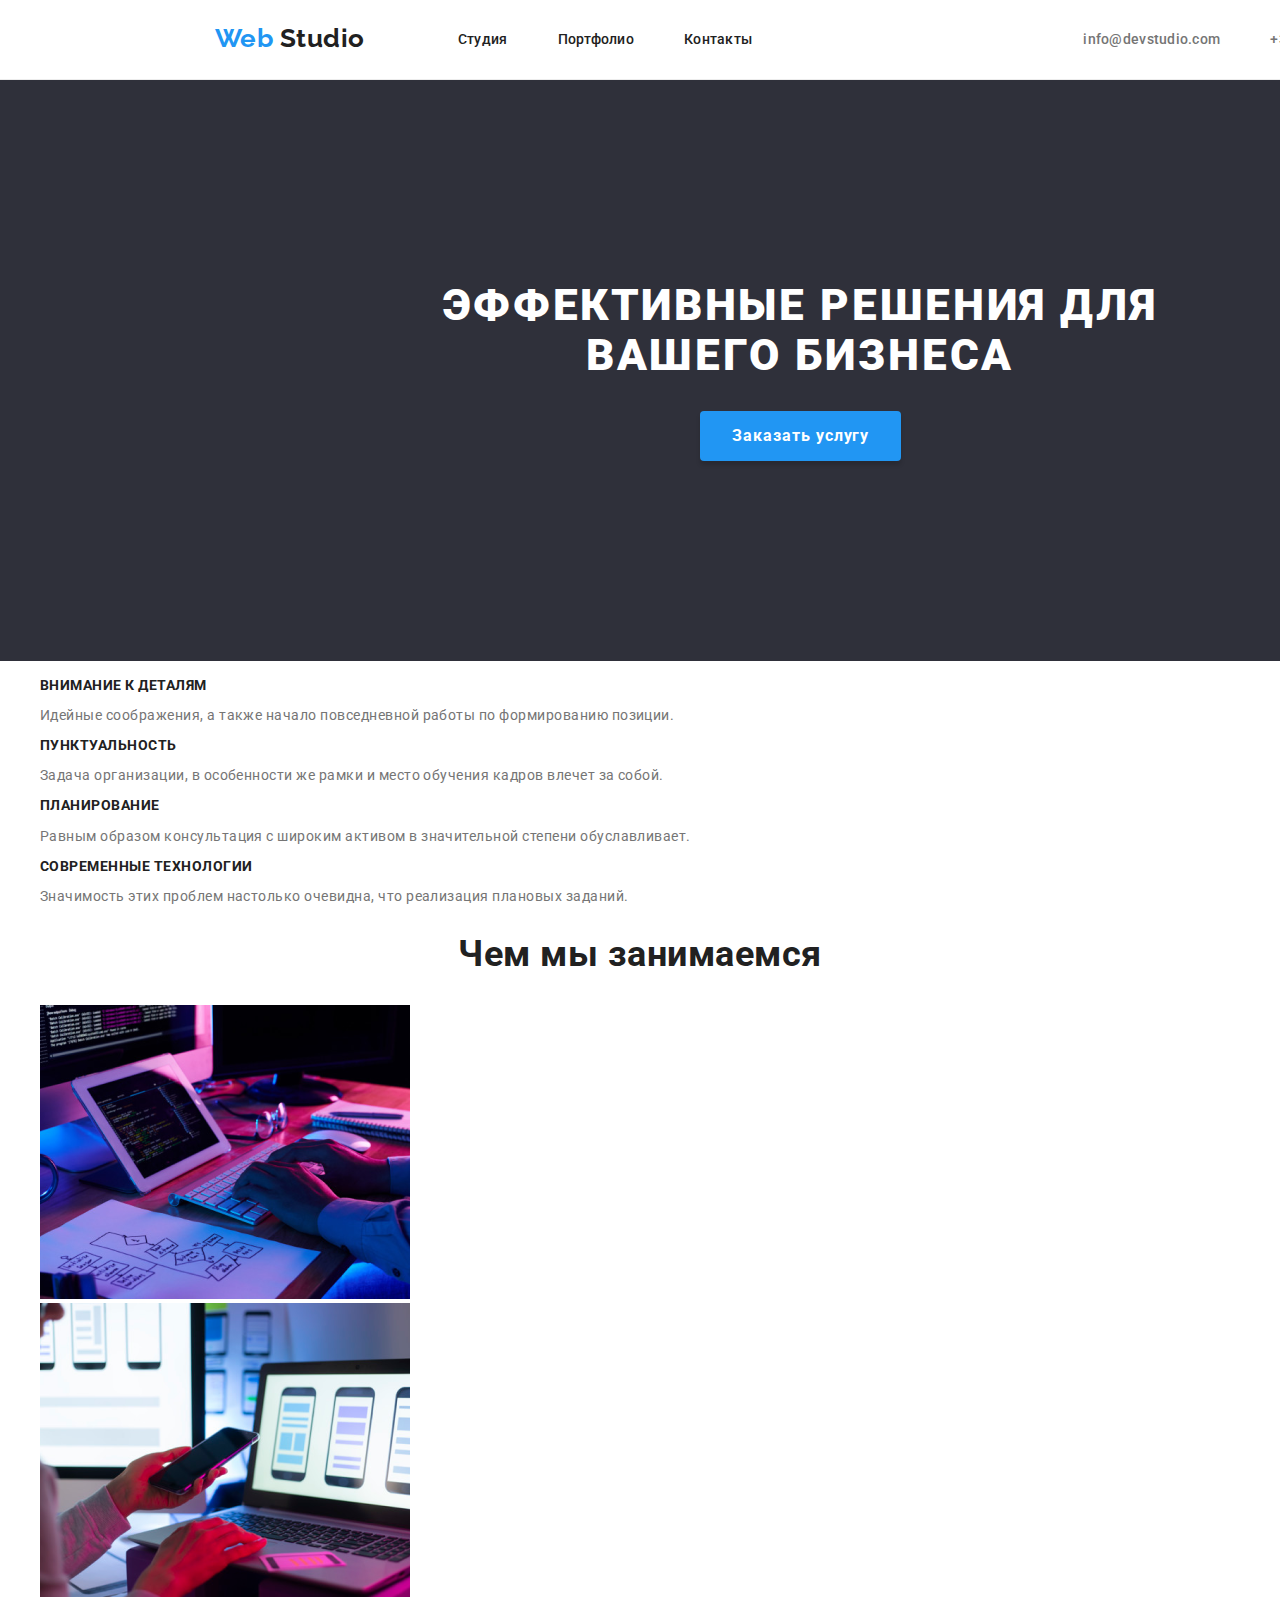
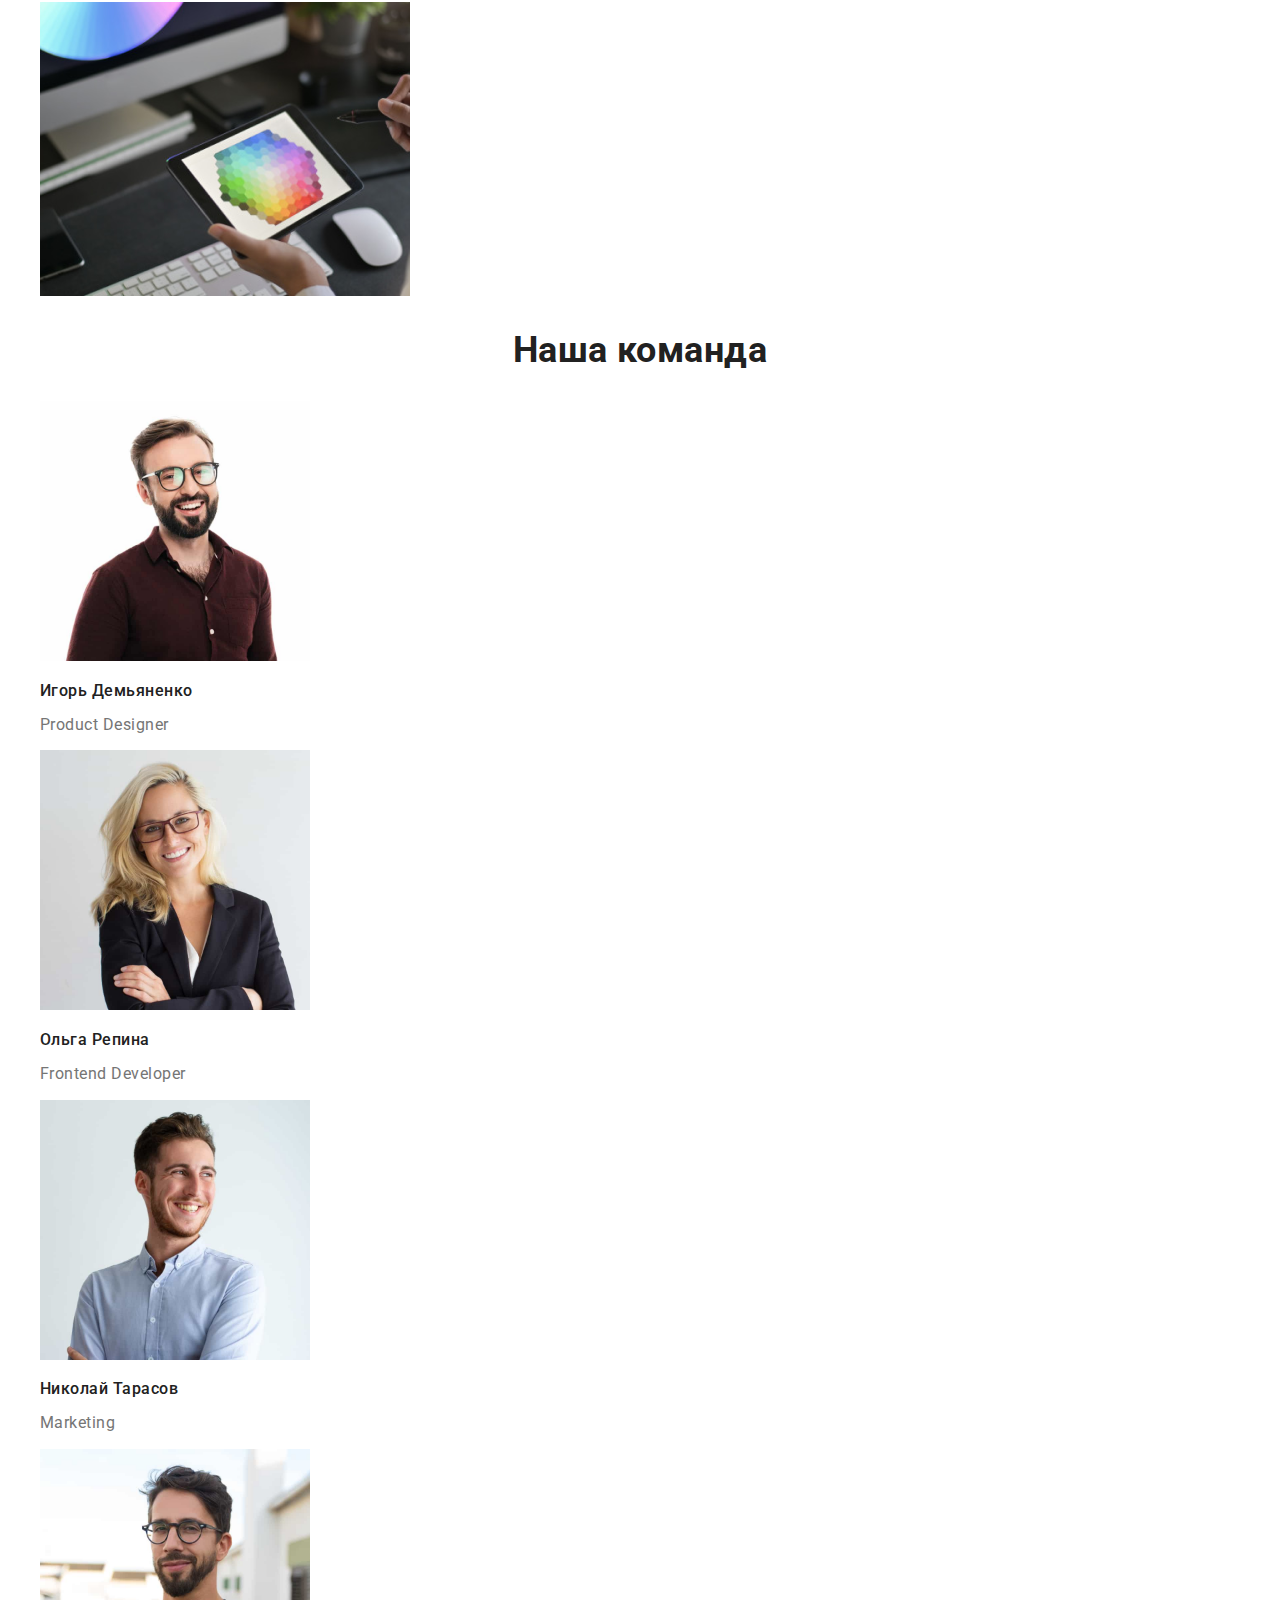
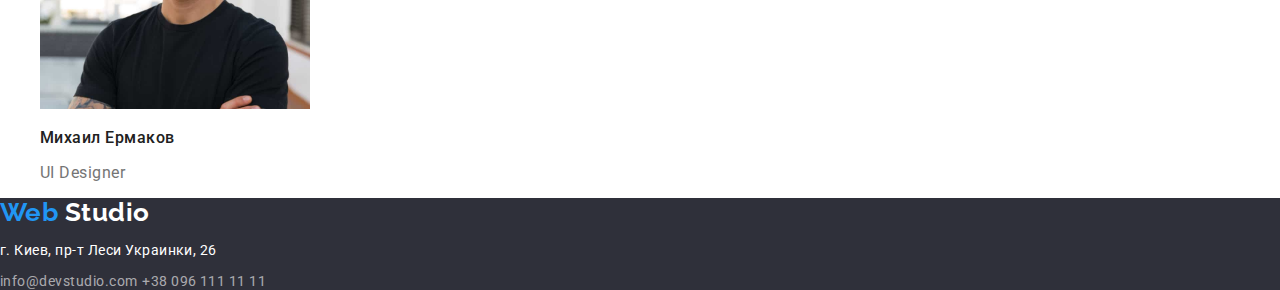
<file: index.html>
<!DOCTYPE html>
<html lang="en">
<head>
    <meta charset="UTF-8">
    <meta http-equiv="X-UA-Compatible" content="IE=edge">
    <meta name="viewport" content="width=device-width, initial-scale=1.0">
    <title>Studio</title>
    <link href="https://fonts.googleapis.com/css2?family=Raleway:wght@700&family=Roboto:wght@400;500;700;900&display=swap"
        rel="stylesheet">
        <link rel="stylesheet" href="https://cdnjs.cloudflare.com/ajax/libs/modern-normalize/1.1.0/modern-normalize.min.css">
    <link rel="stylesheet" href="./styles/main.css">
</head>
<body>

    <!-- Header -->
    <header class="header">
        <nav>
            <div class="nav">
                <a href="./index.html" class="logo">
                    <span>Web</span>
                    Studio
                </a>
                <ul class="site-nav">
                    <li><a href="./index.html" class="link">Студия</a></li>
                    <li><a href="./portfolio.html" class="link">Портфолио</a></li>
                    <li><a href=" " class="link">Контакты</a></li>
                </ul>
            </div>
        </nav>
        <div class="auth-nav">
            <a href="mailto=info@devstudio.com" class="link">info@devstudio.com</a>
            <a href="tel=+38 096 111 11 11" class="link">+38 096 111 11 11</a>
        </div>
    </header>

    <!-- Main -->
    <main>
        <section>
            <div class="hero">
                <h1 class="hero-title">Эффективные решения для вашего бизнеса</h1>
                <button class="hero-button" type="button">Заказать услугу</button>
            </div>
        </section>
        <section>
            <div class="section">
                <h2 class="section-hide">Характеристики</h2>
                <ul class="features">
                    <li>
                        <h3 class="features-title">Внимание к деталям</h3>
                        <p class="features-desc">Идейные соображения, а также начало повседневной работы по формированию позиции.</p>
                    </li>
                    <li>
                        <h3 class="features-title">Пунктуальность</h3>
                        <p class="features-desc">Задача организации, в особенности же рамки и место обучения кадров влечет за собой.</p>
                    </li>
                    <li>
                        <h3 class="features-title">Планирование</h3>
                        <p class="features-desc">Равным образом консультация с широким активом в значительной степени обуславливает.</p>
                    </li>
                    <li>
                        <h3 class="features-title">Современные технологии</h3>
                        <p class="features-desc">Значимость этих проблем настолько очевидна, что реализация плановых заданий.</p>
                    </li>
                </ul>
            </div>
        </section>
        <section>
            <div class="section">
                <h2 class="section-title">Чем мы занимаемся</h2>
                <ul>
                    <li>
                        <img src="./images/computers.png" alt="computers" width="370px">
                    </li>
                    <li>
                        <img src="./images/phone.png" alt="phone" width="370px">
                    </li>
                    <li>
                        <img src="./images/tablet.png" alt="tablet" width="370px">
                    </li>
                </ul>
            </div>
        </section>
        <section>
            <div class="section">
                <h2 class="section-title">Наша команда</h2>
                <ul class="team">
                    <li>
                        <img src="./images/member-1.png" alt="men with glasses" width="270px">
                        <h3 class="team-title">Игорь Демьяненко</h3>
                        <p class="team-desc">Product Designer</p>
                    </li>
                    <li>
                        <img src="./images/member-2.png" alt="blonde wooman in glasses" width="270px">
                        <h3 class="team-title">Ольга Репина</h3>
                        <p class="team-desc">Frontend Developer</p>
                    </li>
                    <li>
                        <img src="./images/member-3.png" alt="young man" width="270px">
                        <h3 class="team-title">Николай Тарасов</h3>
                        <p class="team-desc">Marketing</p>
                    </li>
                    <li>
                        <img src="./images/member-4.png" alt="men with glasses" width="270px">
                        <h3 class="team-title">Михаил Ермаков</h3>
                        <p class="team-desc">UI Designer</p>
                    </li>
                </ul>
            </div>
        </section>
    </main>

    <!-- Footer -->
    <footer class="footer">
        <div>
            <a href="./index.html" class="logo">
                <span>Web</span>
                Studio
            </a>
            <address>
                <div class="address">
                    <p>г. Киев, пр-т Леси Украинки, 26</p>
                    <a href="mailto=info@devstudio.com">info@devstudio.com</a>
                    <a href="tel=+38 096 111 11 11">+38 096 111 11 11</a>
                </div>
            </address>
        </div>
    </footer>
</body>
</html>
</file>
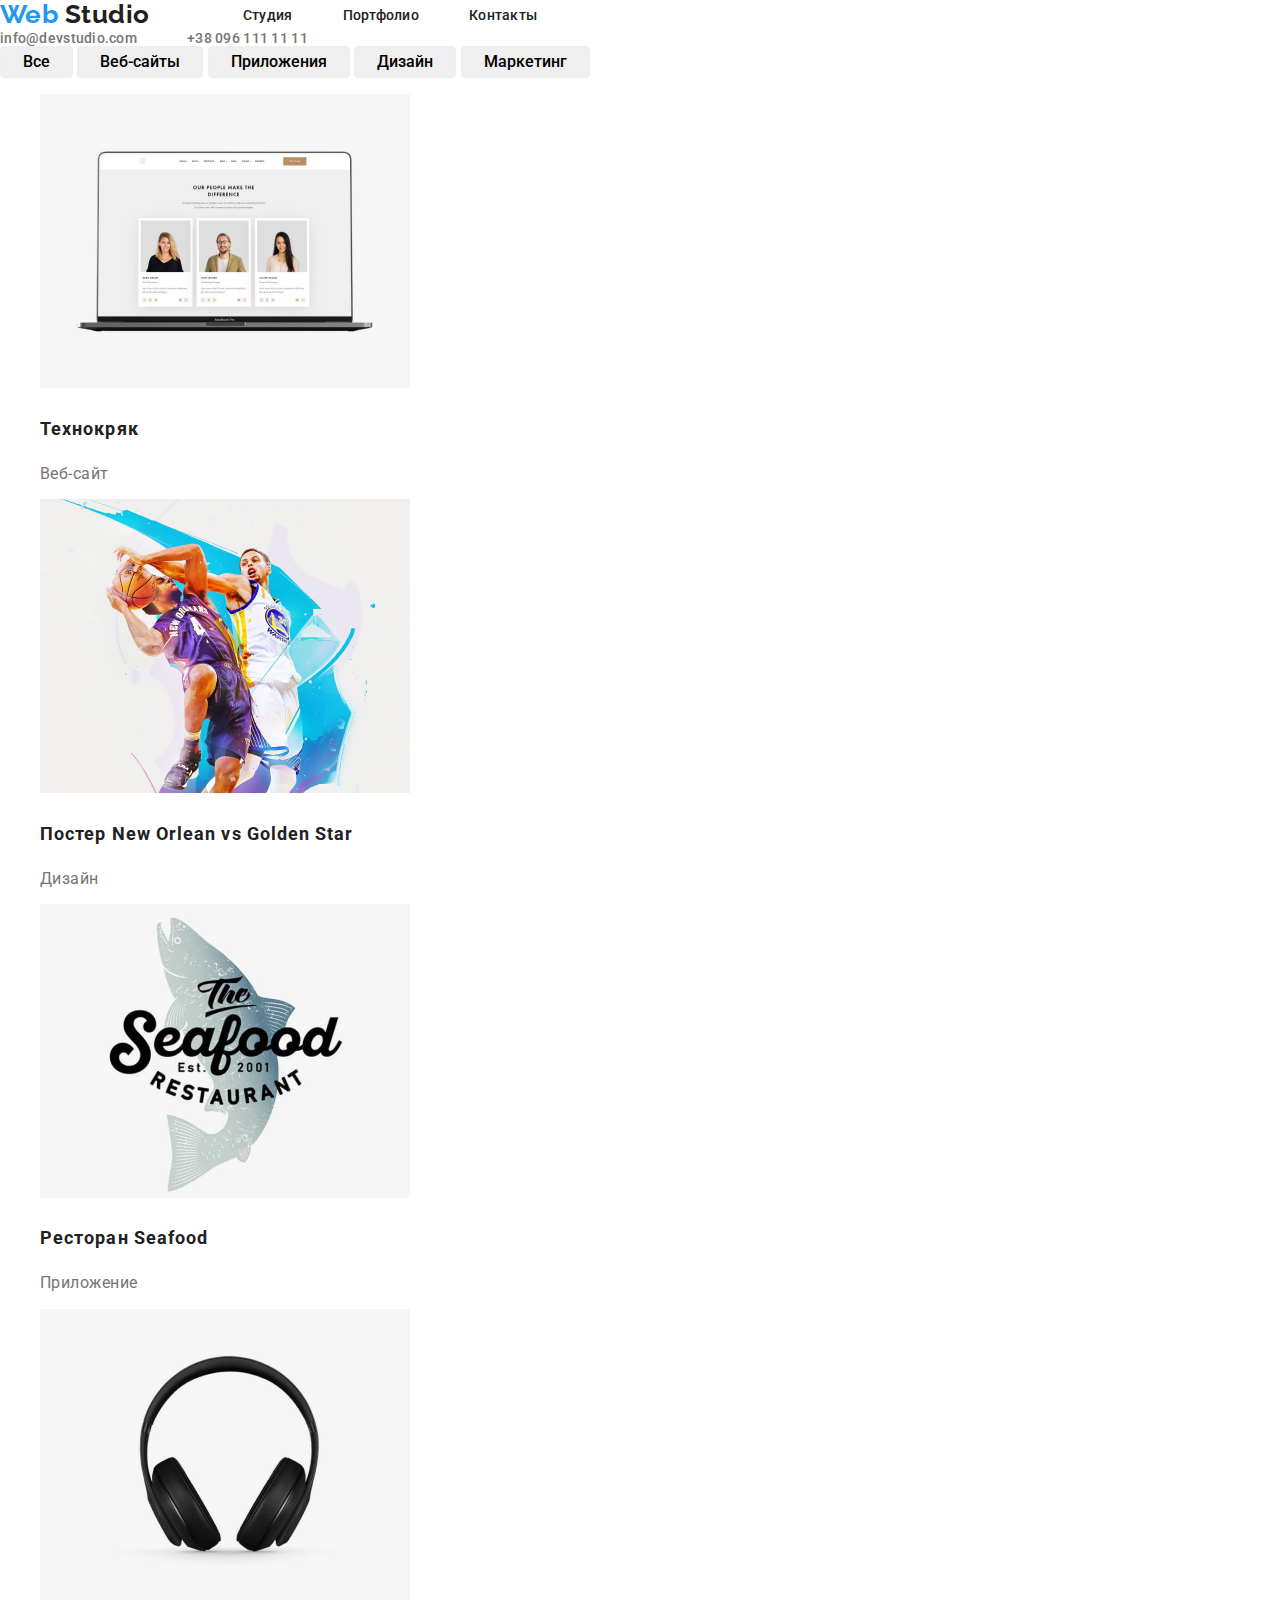
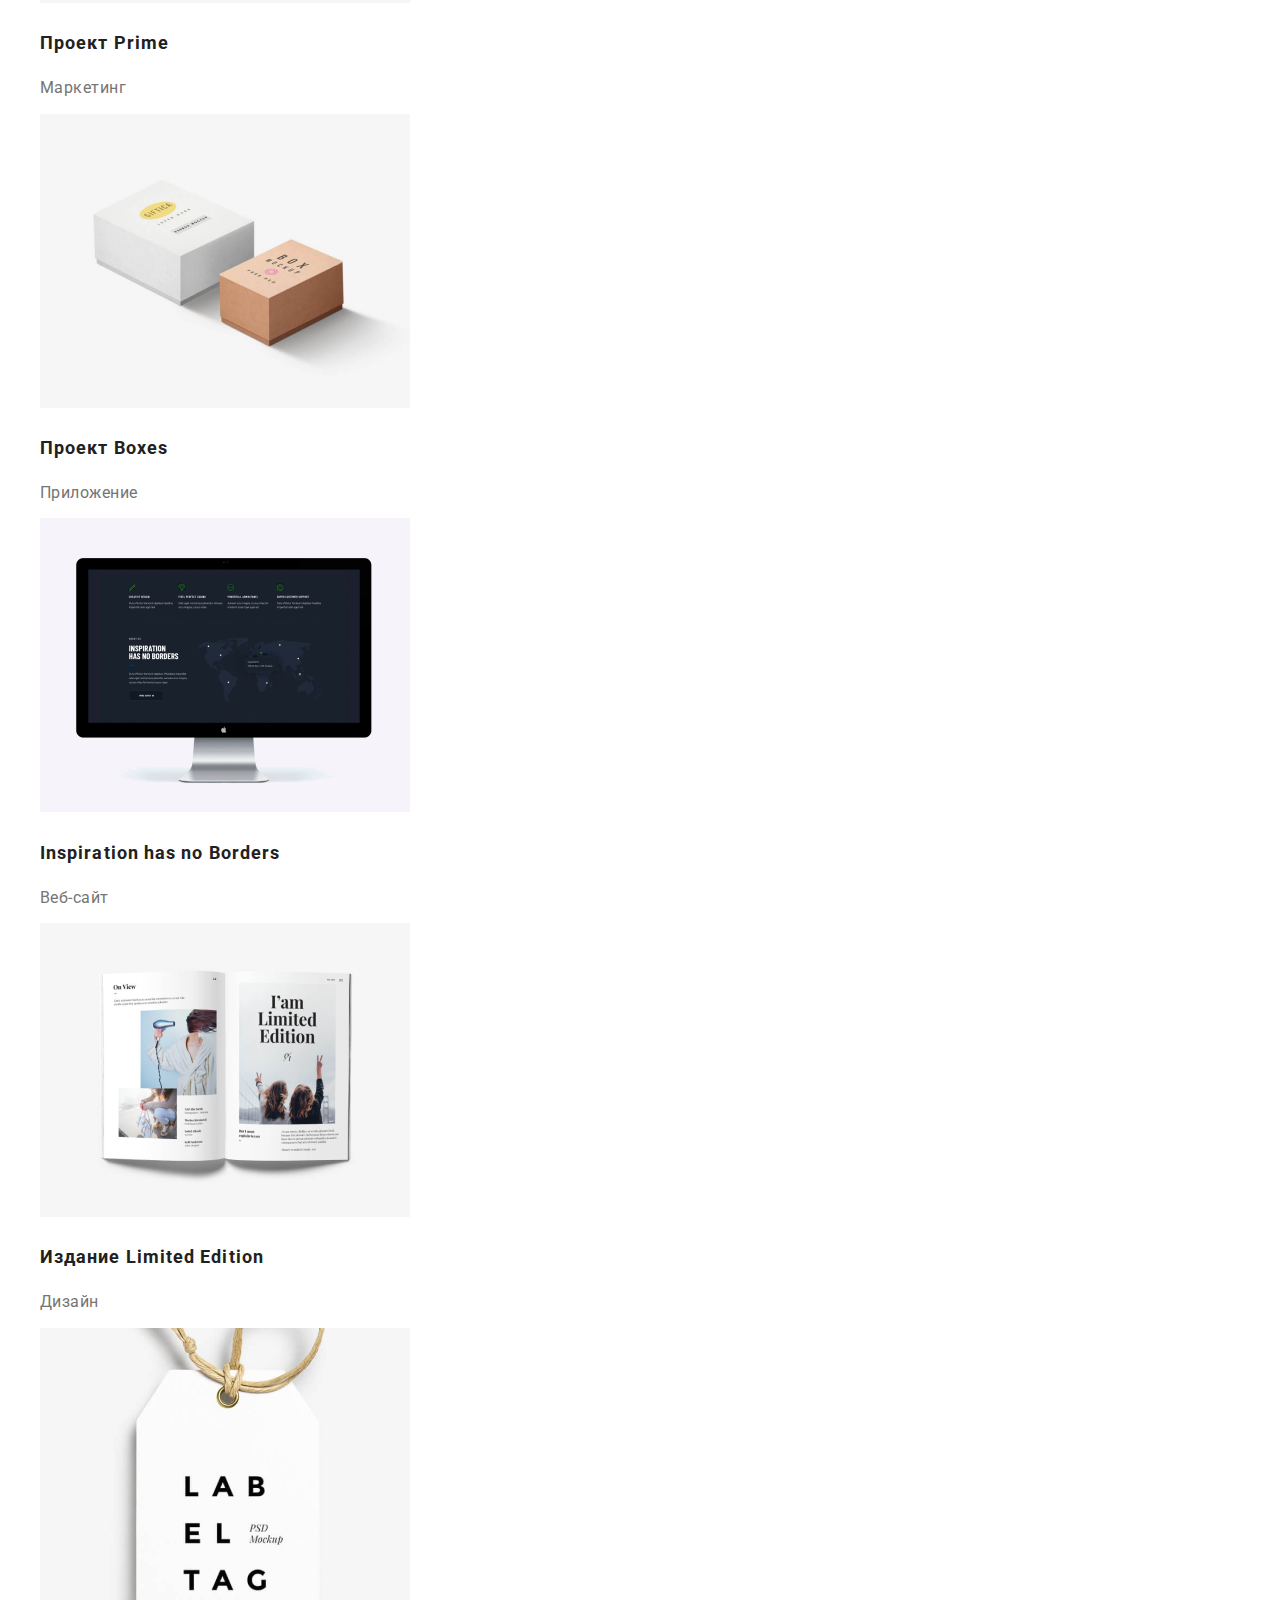
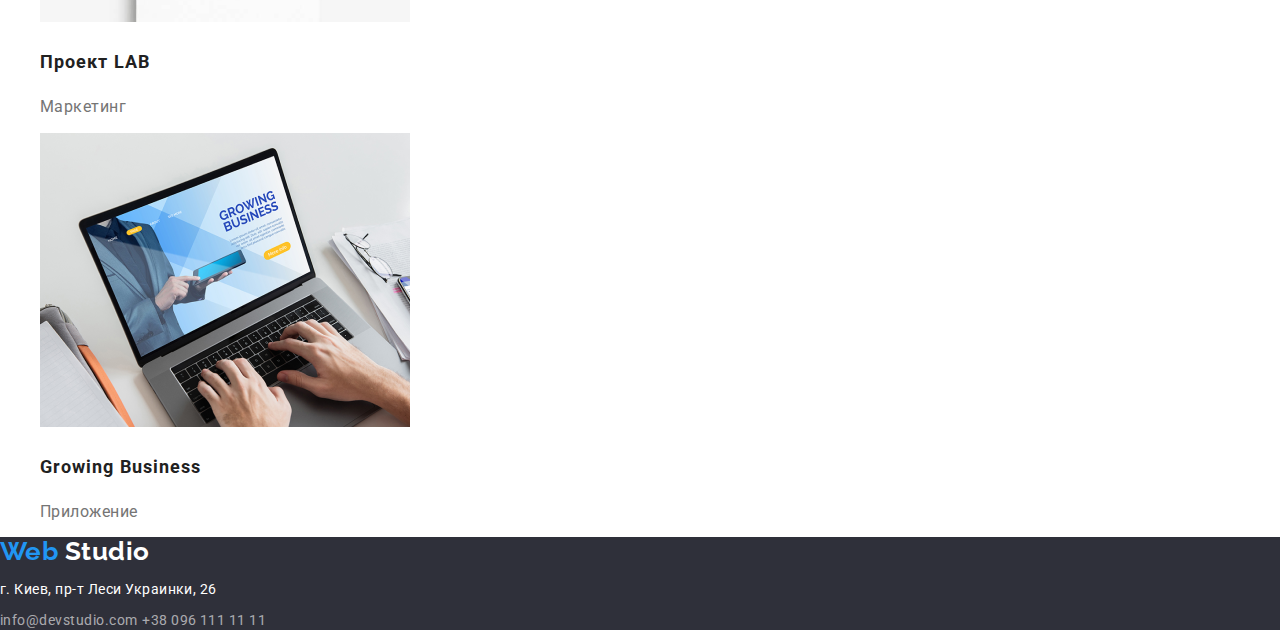
<file: portfolio.html>
<!DOCTYPE html>
<html lang="en">
<head>
    <meta charset="UTF-8">
    <meta http-equiv="X-UA-Compatible" content="IE=edge">
    <meta name="viewport" content="width=device-width, initial-scale=1.0">
    <title>Portfolio</title>
    <link rel="stylesheet" href="./styles/main.css">
    <link href="https://fonts.googleapis.com/css2?family=Raleway:wght@700&family=Roboto:wght@400;500;700;900&display=swap"
        rel="stylesheet">
    <link rel="stylesheet" href="https://cdnjs.cloudflare.com/ajax/libs/modern-normalize/1.1.0/modern-normalize.min.css">
    <link rel="stylesheet" href="./styles/main.css">
</head>
<body>
    <header>
        <nav>
            <div class="nav">
                <a href="./index.html" class="logo">
                    <span>Web</span>
                    Studio
                </a>
                <ul class="site-nav">
                    <li><a href="./index.html" class="link">Студия</a></li>
                    <li><a href="./portfolio.html" class="link">Портфолио</a></li>
                    <li><a href=" " class="link">Контакты</a></li>
                </ul>
            </div>
        </nav>
        <div class="auth-nav">
            <a href="mailto=info@devstudio.com" class="link">info@devstudio.com</a>
            <a href="tel=+38 096 111 11 11" class="link">+38 096 111 11 11</a>
        </div>
    </header>
    <main>
        <section>
            <div class="filter">
                <button class="filter-button" type="button">Все</button>
                <button class="filter-button" type="button">Веб-сайты</button>
                <button class="filter-button" type="button">Приложения</button>
                <button class="filter-button" type="button">Дизайн</button>
                <button class="filter-button" type="button">Маркетинг</button>
            </div>
            <div class="gallary">
                <ul>
                    <li>
                        <a>
                            <img src="./images/portfolio/img-1.png" alt="paint of web-site" width="370px">
                            <h3 class="gallery-title">Технокряк</h3>
                            <p class="gallary-desc">Веб-сайт</p>
                        </a> 
                    </li>
                    <li>
                        <a>
                            <img src="./images/portfolio/img-2.png" alt="poster with basketball players" width="370px">
                            <h3 class="gallery-title">Постер New Orlean vs Golden Star</h3>
                            <p class="gallary-desc">Дизайн</p>
                        </a>
                    </li>
                    <li>
                        <a>
                            <img src="./images/portfolio/img-3.png" alt="the poster with the restourant of seafood" width="370px">
                            <h3 class="gallery-title">Ресторан Seafood</h3>
                            <p class="gallary-desc">Приложение</p>
                        </a>
                    </li>
                    <li>
                        <a>
                            <img src="./images/portfolio/img-4.png" alt="earphones" width="370px">
                            <h3 class="gallery-title">Проект Prime</h3>
                            <p class="gallary-desc">Маркетинг</p>
                        </a> 
                    </li>
                    <li>
                        <a>
                            <img src="./images/portfolio/img-5.png" alt="two boxes" width="370px">
                            <h3 class="gallery-title">Проект Boxes</h3>
                            <p class="gallary-desc">Приложение</p>
                        </a> 
                    </li>
                    <li>
                        <a>
                            <img src="./images/portfolio/img-6.png" alt="the monitor" width="370px">
                            <h3 class="gallery-title">Inspiration has no Borders</h3>
                            <p class="gallary-desc">Веб-сайт</p>
                        </a>   
                    </li>
                    <li>
                        <a>
                            <img src="./images/portfolio/img-7.png" alt="opened book" width="370px">
                            <h3 class="gallery-title">Издание Limited Edition</h3>
                            <p class="gallary-desc">Дизайн</p>
                        </a> 
                    </li>
                    <li>
                        <a>
                            <img src="./images/portfolio/img-8.png" alt="tag" width="370px">
                            <h3 class="gallery-title">Проект LAB</h3>
                            <p class="gallary-desc">Маркетинг</p>
                        </a> 
                    </li>
                    <li>
                        <a>
                            <img src="./images/portfolio/img-9.png" alt="notebook" width="370px">
                            <h3 class="gallery-title">Growing Business</h3>
                            <p class="gallary-desc">Приложение</p>
                        </a>
                    </li>
                </ul>
            </div>
        </section>
    </main>
    <footer class="footer">
        <div>
            <a href="./index.html" class="logo">
                <span>Web</span>
                Studio
            </a>
            <address>
                <div class="address">
                    <p>г. Киев, пр-т Леси Украинки, 26</p>
                    <a href="mailto=info@devstudio.com">info@devstudio.com</a>
                    <a href="tel=+38 096 111 11 11">+38 096 111 11 11</a>
                </div>
            </address>
        </div>
    </footer>
</body>
</html>
</file>
<file: styles/main.css>
/* цвет фона #E5E5E5 белый

вторичный цвет текста #757575 серый
главный цвет заголовков  #212121 черный
акцентный цвет #2196F3 голубой

цвет шрифта на сером фоне, секции с работниками #FFFFFF белый
цвет фильтра, секции с работниками #F5F4FA светло-серый

цвет футера и главной секции #2F303A
шрифт футер rgba(255, 255, 255, 0.6)
*/


:root {
    --primary-text-color: #212121;
    --secondary-text-color: #757575;
    --accent-color: #2196F3;

    --main-background-color: #FFFFFF;
    --section-filter-color: #F5F4FA;
    --hero-text-white: #FFFFFF;

    --footer-hero-color: #2F303A;
    --footer-text-color: rgba(255, 255, 255, 0.6);
}

body {
    background-color: var(--main-background-color);
    color: var(--primary-text-color);

    font-family: Roboto, sans-serif;
    letter-spacing: 0.03em;

    /* width: 1600px; */
    margin: 0 auto;
}

ul {
    list-style: none;
}

a {
    text-decoration: none;
}

.header {
    border: 1px solid #ECECEC;
    border-style: none none solid none;

    display: flex;
    padding-left: 215px;
    padding-top: 24px;
    padding-bottom: 25px;

    width: 1600px;
}

/* Logo */
.logo {
    color: var(--primary-text-color);
    
    font-family: Raleway, sans-serif;
    font-weight: 700;
    font-size: 26px;
    line-height: 1,19;

    margin-right: 93px;
}

.logo span {
    color: var(--accent-color);
}

/* Navigation */

.nav {
    display: flex;
}

.site-nav {
    display: flex;
    align-items: center;

    margin: 0px;
    margin-right: 331px;
    padding-left: 0px;
}

.auth-nav {
    display: flex;
    align-items: center;
}

.site-nav .link {
    color: var(--primary-text-color);

    font-weight: 500;
    font-size: 14px;
    line-height: 1, 14;
    letter-spacing: 0.02em;
}

.auth-nav .link {
    color: var(--secondary-text-color);

    font-weight: 500;
    font-size: 14px;
    line-height: 1,14;
    letter-spacing: 0.02em;
}

.auth-nav a:not(:last-child) {
    margin-right: 50px;
}

.site-nav li:not(:last-child) {
    margin-right: 50px;
}

.site-nav .link:hover, 
.site-nav .link:focus,
.auth-nav .link:hover,
.auth-nav .link:focus {
    color: var(--accent-color);
}

/* Hero */

.hero {
    background-color: var(--footer-hero-color);

    padding-bottom: 200px;
    width: 1600px;
}

.hero-title {
    color: var(--hero-text-white);

    font-weight: 900;
    font-size: 44px;
    line-height: 1,36;

    text-align: center;
    letter-spacing: 0.06em;
    text-transform: uppercase;

    margin: 0px;
    padding: 200px 425px 30px 425px;

    min-width: 696px;
}

.hero-button {
    color: var(--hero-text-white);
    background-color: var(--accent-color);

    font-family: inherit;
    font-weight: 700;
    font-size: 16px;
    line-height: 1,88;
    letter-spacing: 0.06em;

    padding: 10px 32px 10px 32px;
    margin-left: 700px;
    border: none;
    box-shadow: 0px 4px 4px rgba(0, 0, 0, 0.15);
    border-radius: 4px;

    height: 50px;
    /* min-width: 200px; */
}

/* Section */

.section-hide {
    display: none;
}

.section-title {
    font-size: 36px;
    line-height: 1,17;

    font-weight: 700;
    font-size: 36px;
    line-height: 1,16;
    text-align: center;
}

/* Features */
.features-title {
    font-weight: 700;
    font-size: 14px;
    line-height: 1,14;
    text-transform: uppercase;
}

.features-desc {
    color: var(--secondary-text-color);

    font-size: 14px;
    line-height: 1,71;
}

/* Team */

.team-title {
    font-weight: 500;
    font-size: 16px;
    line-height: 1,19;
}

.team-desc {
    color: var(--secondary-text-color);

    font-size: 16px;
    line-height: 1,19;
}

/* Footer */
.footer {
    background-color: var(--footer-hero-color);
}

.footer .logo {
    color: var(--hero-text-white);
}

.address a {
    color: var(--footer-text-color);
    font-size: 14px;
    line-height: 1,71;
    font-style: normal;
}


.address p  {
    color: var(--hero-text-white);

    font-size: 14px;
    line-height: 1,71;
    font-style: normal;
}



/* PORTFOLIO */

/* Filter */

.filter-button:hover,
.filter-button:focus {
    color: var(--hero-text-white);
    background-color: var(--accent-color);
}

.filter-button {
    font-family: inherit;

    font-weight: 500;
    font-size: 16px;
    line-height: 1,62;

    padding: 6px 22px 6px 22px;

    border: 1px solid rgba(238, 238, 238, 1);
    border-radius: 4px;
}

/* Gallary */

.gallary-desc {
    color: var(--secondary-text-color);

    font-size: 16px;
    line-height: 1,88;
}

.gallery-title {
    font-weight: 700;
    font-size: 18px;
    line-height: 2;
    letter-spacing: 0.06em;
}
</file>
